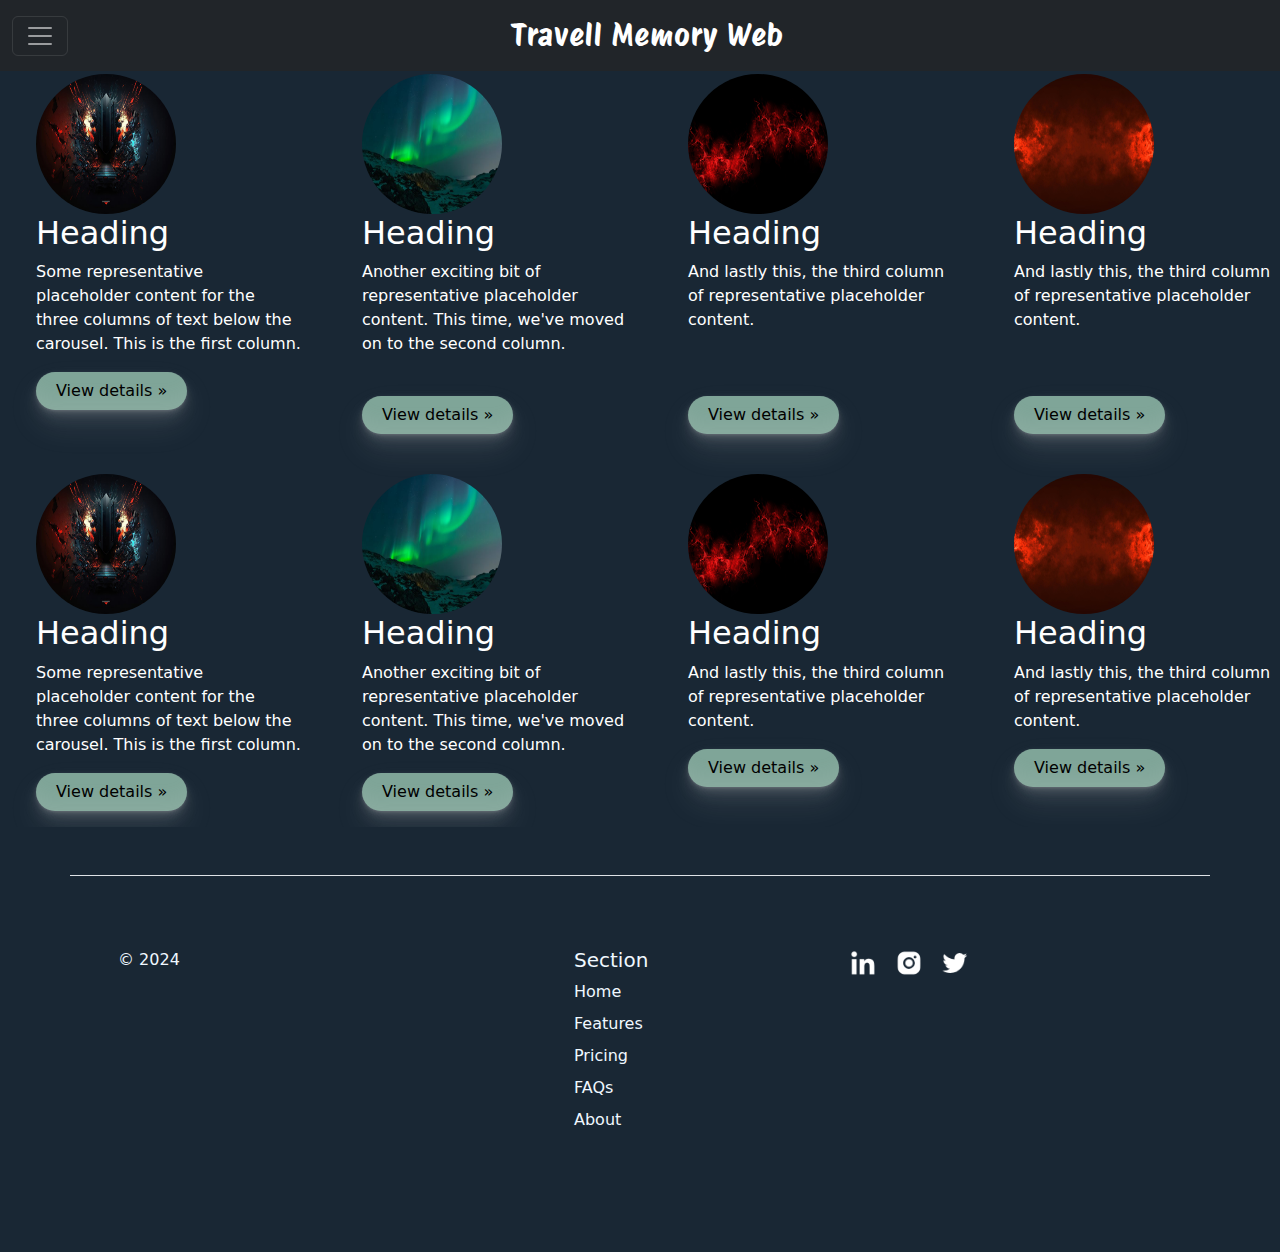
<file: parts.html>
<!DOCTYPE html>
<html lang="en">
<head>
    <meta charset="UTF-8">
    <meta name="viewport" content="width=device-width, initial-scale=1.0">
    <link href="https://cdn.jsdelivr.net/npm/bootstrap@5.3.3/dist/css/bootstrap.min.css" rel="stylesheet" integrity="sha384-QWTKZyjpPEjISv5WaRU9OFeRpok6YctnYmDr5pNlyT2bRjXh0JMhjY6hW+ALEwIH" crossorigin="anonymous">

    <link rel="preconnect" href="https://fonts.googleapis.com">
    <link rel="preconnect" href="https://fonts.gstatic.com" crossorigin>
    <link href="https://fonts.googleapis.com/css2?family=Protest+Riot&display=swap" rel="stylesheet">
    <link href="https://cdnjs.cloudflare.com/ajax/libs/animate.css/4.1.1/animate.min.css" rel="stylesheet">
    <link rel="stylesheet" href="./homepage/navbar.css">
    <title>Parts</title>
    <style>
      .row>*{
        padding-right: calc(var(--bs-gutter-x)* 0.5);
        padding-left: calc(var(--bs-gutter-x)* 2);
        padding-top: calc(var(--bs-gutter-x)* 1);
      }
      *{
        color: white;
      }
      .nav-link{
            color: aliceblue !important;
      }
      .text-body-secondary{
            color: aliceblue !important;
      }
      h5{
            color: aliceblue;
      }
      section{
        overflow: hidden;
      }
      .aaa{
        margin-top: 50px;
      }

      .button-33 {
        background-color: rgb(127, 165, 152);
        border-radius: 100px;
        box-shadow: rgba(226, 226, 226, 0.1) 0 -25px 18px -14px inset,rgba(226, 226, 226, 0.1) 0 1px 2px,rgba(226, 226, 226, 0.1) 0 2px 4px,rgba(226, 226, 226, 0.1) 0 4px 8px,rgba(226, 226, 226, 0.1) 0 8px 16px,rgba(226, 226, 226, 0.1) 0 16px 32px;
        color: black;
        cursor: pointer;
        display: inline-block;
        font-family: CerebriSans-Regular,-apple-system,system-ui,Roboto,sans-serif;
        padding: 7px 20px;
        text-align: center;
        text-decoration: none;
        transition: all 250ms;
        border: 0;
        font-size: 16px;
        user-select: none;
        -webkit-user-select: none;
        touch-action: manipulation;
      }

      .button-33:hover {
        box-shadow: rgba(44,187,99,.35) 0 -25px 18px -14px inset,rgba(44,187,99,.25) 0 1px 2px,rgba(44,187,99,.25) 0 2px 4px,rgba(44,187,99,.25) 0 4px 8px,rgba(44,187,99,.25) 0 8px 16px,rgba(44,187,99,.25) 0 16px 32px;
        transform: scale(1.05) rotate(-1deg);
      }
    </style>
</head>
<body class="background">
    <script src="https://cdn.jsdelivr.net/npm/bootstrap@5.3.3/dist/js/bootstrap.bundle.min.js" integrity="sha384-YvpcrYf0tY3lHB60NNkmXc5s9fDVZLESaAA55NDzOxhy9GkcIdslK1eN7N6jIeHz" crossorigin="anonymous"></script>
    
    <nav class="navbar navbar-dark bg-dark fixed-top">
      <div class="container-fluid">
        <button class="navbar-toggler" type="button" data-bs-toggle="offcanvas" data-bs-target="#offcanvasDarkNavbar" aria-controls="offcanvasDarkNavbar" aria-label="Toggle navigation">
          <span class="navbar-toggler-icon"></span>
        </button>
        <a class="navbar-brand d-grid col-3 mx-auto animate__animated animate__fadeInLeft" href="#"><div id="hang">Travell Memory Web</div></a>
        <div class="offcanvas offcanvas-start text-bg-dark MySideBar" tabindex="-1" id="offcanvasDarkNavbar" aria-labelledby="offcanvasDarkNavbarLabel">
          <div class="offcanvas-header">
            <h5 class="offcanvas-title" id="offcanvasDarkNavbarLabel">Dark offcanvas</h5>
            <button type="button" class="btn-close btn-close-white" data-bs-dismiss="offcanvas" aria-label="Close"></button>
          </div>
          <div class="offcanvas-body">
            <ul class="navbar-nav justify-content-end flex-grow-1 pe-3">
              <li class="nav-item dropdown">
                <a class="nav-link dropdown-toggle" href="#" role="button" data-bs-toggle="dropdown" aria-expanded="false">
                  Travelled Years
                </a>
                <ul class="dropdown-menu dropdown-menu-dark">
                  <li><a class="dropdown-item" href="#">2019</a></li>
                  <li><a class="dropdown-item" href="#">2020</a></li>
                  <li><a class="dropdown-item" href="#">2021</a></li>
                  <li><a class="dropdown-item" href="#">2022</a></li>
                  <li><a class="dropdown-item" href="#">2023</a></li>
                  <li><a class="dropdown-item" href="#">2024</a></li>
                </ul>
              </li>
              <li class="nav-item dropdown">
                <a class="nav-link dropdown-toggle" href="#" role="button" data-bs-toggle="dropdown" aria-expanded="false">
                  Visited Hotels
                </a>
                <ul class="dropdown-menu dropdown-menu-dark">
                  <li><a class="dropdown-item" href="#">Taj Hotel</a></li>
                  <li><a class="dropdown-item" href="#">5 Star Hotel</a></li>
                  <!-- <li><a class="dropdown-item" href="#">2021</a></li>
                  <li><a class="dropdown-item" href="#">2022</a></li>
                  <li><a class="dropdown-item" href="#">2023</a></li>
                  <li><a class="dropdown-item" href="#">2024</a></li> -->
                </ul>
              </li>
              <li class="nav-item dropdown">
                <a class="nav-link dropdown-toggle" href="#" role="button" data-bs-toggle="dropdown" aria-expanded="false">
                  Visited Restaurants
                </a>
                <ul class="dropdown-menu dropdown-menu-dark">
                  <li><a class="dropdown-item" href="#">2019</a></li>
                  <li><a class="dropdown-item" href="#">2020</a></li>
                  <li><a class="dropdown-item" href="#">2021</a></li>
                  <li><a class="dropdown-item" href="#">2022</a></li>
                  <li><a class="dropdown-item" href="#">2023</a></li>
                  <li><a class="dropdown-item" href="#">2024</a></li>
                </ul>
              </li>
            </ul>
          </div>
        </div>          
        <!-- <div><a class="navbar-brand" href="#">Travell Memory Web</a></div> -->
      </div>
  </nav>

    <section class="aaa">
      <div class="row">
        <div class="col-lg-3">
          <img class="bd-placeholder-img rounded-circle" width="140" height="140" src="./imgvdos/bgimg.jpg" role="img" aria-label="Placeholder" preserveAspectRatio="xMidYMid slice" focusable="false"><title>Placeholder</title><rect width="100%" height="100%" fill="var(--bs-secondary-color)"></rect></svg>
          <h2 class="fw-normal">Heading</h2>
          <p>Some representative placeholder content for the three columns of text below the carousel. This is the first column.</p>
          <p><a class="btn btn-secondary btn-sm button-33" href="details.html">View details »</a></p>
        </div><!-- /.col-lg-4 -->
        <div class="col-lg-3">
          <img class="bd-placeholder-img rounded-circle" width="140" height="140" src="./imgvdos/bgimg2.jpg" role="img" aria-label="Placeholder" preserveAspectRatio="xMidYMid slice" focusable="false"><title>Placeholder</title><rect width="100%" height="100%" fill="var(--bs-secondary-color)"></rect></svg>
          <h2 class="fw-normal">Heading</h2>
          <p>Another exciting bit of representative placeholder content. This time, we've moved on to the second column.</p><br>
          <p><a class="btn btn-secondary btn-sm button-33" href="#">View details »</a></p>
        </div><!-- /.col-lg-4 -->
        <div class="col-lg-3">
          <img class="bd-placeholder-img rounded-circle" width="140" height="140" src="./imgvdos/bgimg8.jpg" role="img" aria-label="Placeholder" preserveAspectRatio="xMidYMid slice" focusable="false"><title>Placeholder</title><rect width="100%" height="100%" fill="var(--bs-secondary-color)"></rect></svg>
          <h2 class="fw-normal">Heading</h2>
          <p>And lastly this, the third column of representative placeholder content.</p><br><br>
          <p><a class="btn btn-secondary btn-sm button-33" href="#">View details »</a></p>
        </div><!-- /.col-lg-4 -->
        <div class="col-lg-3">
          <img class="bd-placeholder-img rounded-circle" width="140" height="140" src="./imgvdos/bgimg9.jpg" role="img" aria-label="Placeholder" preserveAspectRatio="xMidYMid slice" focusable="false"><title>Placeholder</title><rect width="100%" height="100%" fill="var(--bs-secondary-color)"></rect></svg>
          <h2 class="fw-normal">Heading</h2>
          <p>And lastly this, the third column of representative placeholder content.</p><br><br>
          <p><a class="btn btn-secondary btn-sm button-33" href="#">View details »</a></p>
        </div><!-- /.col-lg-4 -->
        <div class="col-lg-3">
          <img class="bd-placeholder-img rounded-circle" width="140" height="140" src="./imgvdos/bgimg.jpg" role="img" aria-label="Placeholder" preserveAspectRatio="xMidYMid slice" focusable="false"><title>Placeholder</title><rect width="100%" height="100%" fill="var(--bs-secondary-color)"></rect></svg>
          <h2 class="fw-normal">Heading</h2>
          <p>Some representative placeholder content for the three columns of text below the carousel. This is the first column.</p>
          <p><a class="btn btn-secondary btn-sm button-33" href="#">View details »</a></p>
        </div><!-- /.col-lg-4 -->
        <div class="col-lg-3">
          <img class="bd-placeholder-img rounded-circle" width="140" height="140" src="./imgvdos/bgimg2.jpg" role="img" aria-label="Placeholder" preserveAspectRatio="xMidYMid slice" focusable="false"><title>Placeholder</title><rect width="100%" height="100%" fill="var(--bs-secondary-color)"></rect></svg>
          <h2 class="fw-normal">Heading</h2>
          <p>Another exciting bit of representative placeholder content. This time, we've moved on to the second column.</p>
          <p><a class="btn btn-secondary btn-sm button-33" href="#">View details »</a></p>
        </div><!-- /.col-lg-4 -->
        <div class="col-lg-3">
          <img class="bd-placeholder-img rounded-circle" width="140" height="140" src="./imgvdos/bgimg8.jpg" role="img" aria-label="Placeholder" preserveAspectRatio="xMidYMid slice" focusable="false"><title>Placeholder</title><rect width="100%" height="100%" fill="var(--bs-secondary-color)"></rect></svg>
          <h2 class="fw-normal">Heading</h2>
          <p>And lastly this, the third column of representative placeholder content.</p>
          <p><a class="btn btn-secondary btn-sm button-33" href="#">View details »</a></p>
        </div><!-- /.col-lg-4 -->
        <div class="col-lg-3">
          <img class="bd-placeholder-img rounded-circle" width="140" height="140" src="./imgvdos/bgimg9.jpg" role="img" aria-label="Placeholder" preserveAspectRatio="xMidYMid slice" focusable="false"><title>Placeholder</title><rect width="100%" height="100%" fill="var(--bs-secondary-color)"></rect></svg>
          <h2 class="fw-normal">Heading</h2>
          <p>And lastly this, the third column of representative placeholder content.</p>
          <p><a class="btn btn-secondary btn-sm button-33" href="#">View details »</a></p>
        </div><!-- /.col-lg-4 -->
    </section>

        <!-- footer start -->
    <section>
      <div class="container">     
        <footer class="row row-cols-1 row-cols-sm-2 row-cols-md-5 py-5 my-5 border-top">
          <div class="col mb-3">
            <!-- <a href="/" class="d-flex align-items-center mb-3 link-body-emphasis text-decoration-none">
              <svg class="bi me-2" width="40" height="32"><use xlink:href="#bootstrap"></use></svg>
            </a> -->
            <p class="text-body-secondary">© 2024</p>
          </div>
      
          <!-- <div class="col mb-3">
      
          </div> -->
      
          <div class="col mb-3">
            <!-- <h5>Section</h5>
            <ul class="nav flex-column">
              <li class="nav-item mb-2"><a href="#" class="nav-link p-0 text-body-secondary">Home</a></li>
              <li class="nav-item mb-2"><a href="#" class="nav-link p-0 text-body-secondary">Features</a></li>
              <li class="nav-item mb-2"><a href="#" class="nav-link p-0 text-body-secondary">Pricing</a></li>
              <li class="nav-item mb-2"><a href="#" class="nav-link p-0 text-body-secondary">FAQs</a></li>
              <li class="nav-item mb-2"><a href="#" class="nav-link p-0 text-body-secondary">About</a></li>
            </ul> -->
          </div>
      
          <div class="col mb-3">
            <h5>Section</h5>
            <ul class="nav flex-column">
              <li class="nav-item mb-2"><a href="#" class="nav-link p-0 text-body-secondary">Home</a></li>
              <li class="nav-item mb-2"><a href="#" class="nav-link p-0 text-body-secondary">Features</a></li>
              <li class="nav-item mb-2"><a href="#" class="nav-link p-0 text-body-secondary">Pricing</a></li>
              <li class="nav-item mb-2"><a href="#" class="nav-link p-0 text-body-secondary">FAQs</a></li>
              <li class="nav-item mb-2"><a href="#" class="nav-link p-0 text-body-secondary">About</a></li>
            </ul>
          </div>
      
          <div class="col mb-3">
            <ul class="nav col md-4 justify-content-end list-unstyled d-flex">
              <li class="ms-3"><a class="text-body-secondary" href="#"><img src="./imgvdos/png/bxl-linkedin.png" alt="linkedin img" width="30px"></a></li>
              <li class="ms-3"><a class="text-body-secondary" href="#"><img src="./imgvdos/png/bxl-instagram-alt.png" alt="instragram img" width="30px"></a></li>
              <li class="ms-3"><a class="text-body-secondary" href="#"><img src="./imgvdos/png/bxl-twitter.png" alt="facebook img" width="30px"></a></li>
            </ul>
          </div>
        </footer>
      </div>
    </section>
    <!--footer end-->

    <script>
      document.addEventListener('touchstart', function(event) {
        // Remove the 'touched' class from any previously touched element
        var previouslyTouched = document.querySelector('.a');
        if (previouslyTouched) {
          previouslyTouched.classList.remove('a');
        }
  
        // Add the 'touched' class to the currently touched element
        var touchedElement = event.target;
        touchedElement.classList.add('a');
      });
      var d=document.getElementById("hang");
      d.addEventListener("click",function(){
        d.classList.add("a");
        setTimeout(()=>{
          d.classList.remove("a");
        }, 2500)
      })
    </script>
    </div>
</body>
</html>

<!-- HTML !-->
<!-- <button class="button-85" role="button">Button 85</button> -->
</file>
<file: homepage/navbar.css>
html,
        body {
            margin: 0;
            padding: 0;
            height: 100%;
            scrollbar-width: none;
        }
        body {
            /* background: linear-gradient(to top right, rgba(0, 0, 0, 0.863),#2b0909, black); */
            background-color: #192734;
            background-size: cover;
        }
        .dropdown-menu{
          width: 100px;
          margin-left: 50px;
        }
        .navbar-brand{
          font-size: 30px;
          font-family: 'Protest Riot', sans-serif;
          letter-spacing: 1px;
        } 

        .MySideBar {
            width: 240px !important;
          }


        .a{
          -webkit-animation-duration:2s;animation-duration:2s;
          -webkit-animation-duration:calc(var(--animate-duration)*2);
          animation-duration:calc(var(--animate-duration)*2);
          -webkit-animation-name:hinge;
          animation-name:hinge;
          -webkit-transform-origin:top left;
          transform-origin:top left
        }
</file>
